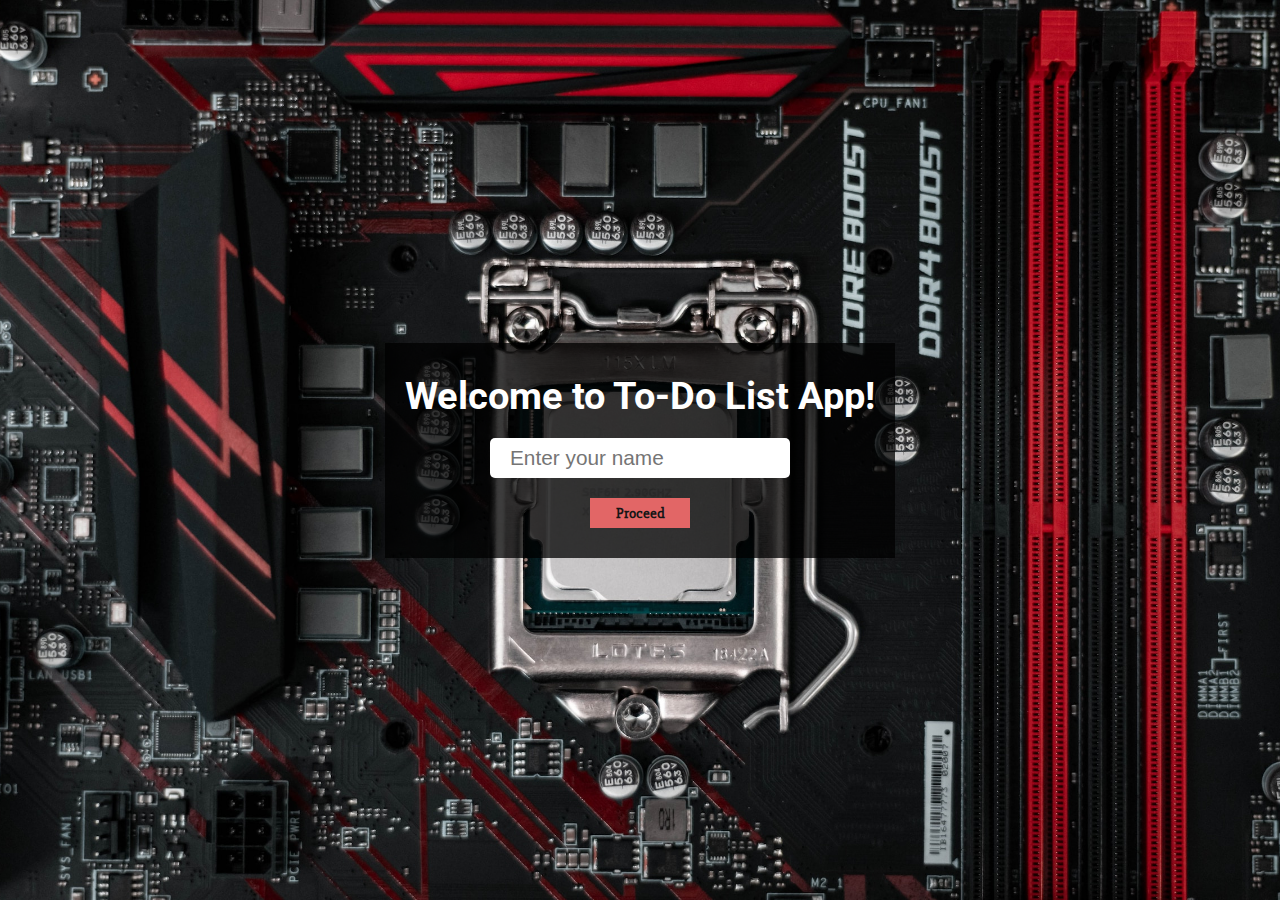
<file: index.html>
<!DOCTYPE html>
<html lang="en">
<head>
    <meta charset="UTF-8">
    <meta http-equiv="X-UA-Compatible" content="IE=edge">
    <meta name="viewport" content="width=device-width, initial-scale=1.0">
    
    <link rel="preconnect" href="https://fonts.googleapis.com">
    <!-- <link rel="preconnect" href="https://fonts.gstatic.com" crossorigin> -->
    <link href="https://fonts.googleapis.com/css2?family=Roboto:wght@300&family=Slabo+27px&display=swap" rel="stylesheet">
    <link rel="stylesheet" href="index.css">
    <title>Document</title>

    <!--Script to save value from NameInput to localstorage for passing to todo.html -->
    <script>
        function getNamefunction(){
            var itemname=document.getElementById('NameInput').value;
            localStorage.setItem("textvalue",itemname);
            if(itemname.value==""){
                console.log('Unable to accept null')
            }
        }
    </script>

</head>
<body>
    <!--Main Form-->
    <form action="todo.html">
        <div class="container">
            <!-- <video autoplay loop muted class="background-clip">
                <source src="image\itachi.mp4" type="video/mp4">
            </video> -->
            
            
            <div class="content">
                <div class="nameLabel">
                    <h1 id="indexLabel">Welcome to To-Do List App!</h1>
                </div>
                <div class="nameClass">
                    <input type="text" class="userInput" id="NameInput" placeholder="Enter your name" required>
                </div>
                
                <div class="btnClass">
                    <input type="submit" class="buttonClass" id="btn" value="Proceed" onclick="getNamefunction();"/>
                </div>

            </div>
        </div>
    </form>
    
    <script src="apps.js"></script>
</body>
</html>
</file>
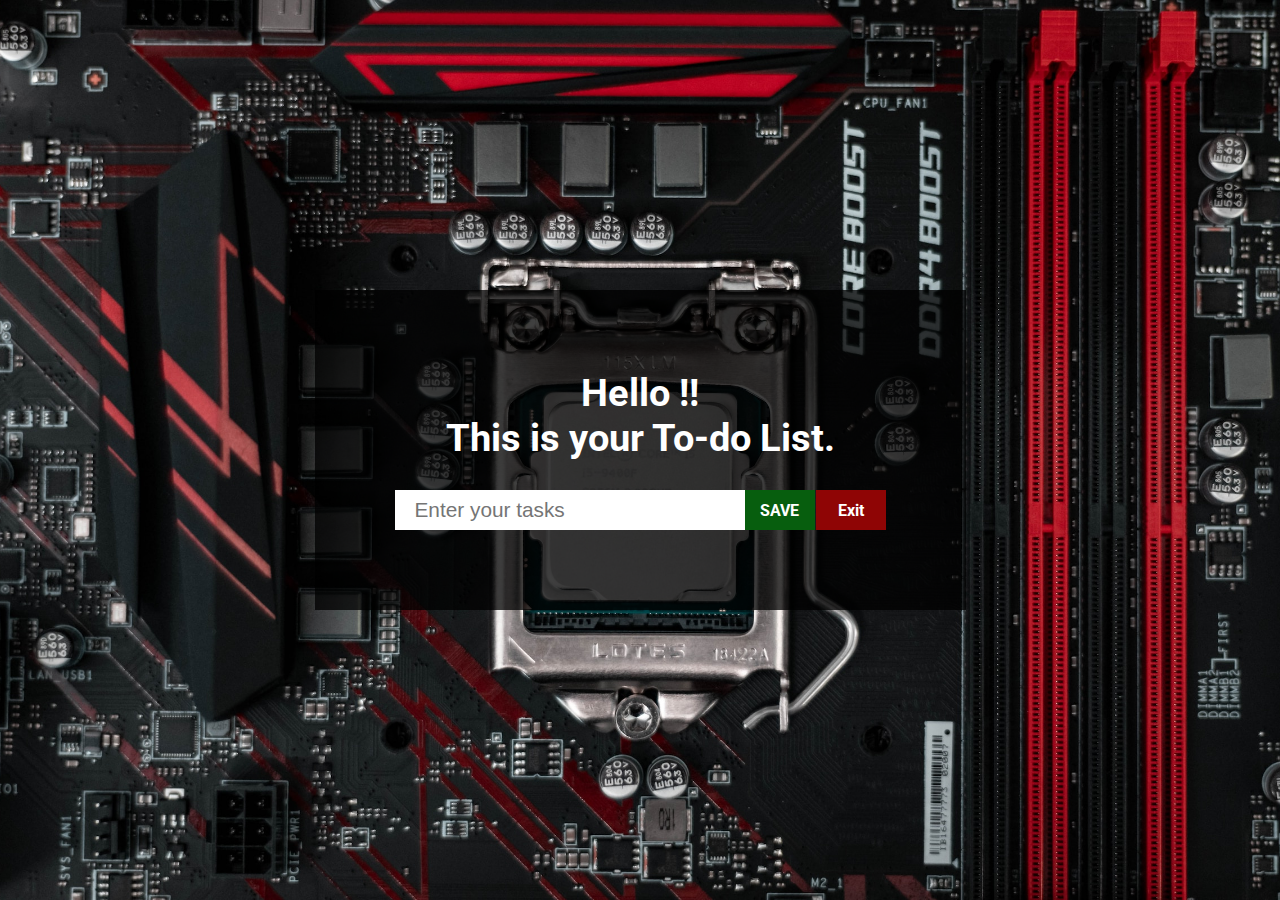
<file: todo.html>
<!DOCTYPE html>
<html lang="en">
<head>
    <meta charset="UTF-8">
    <meta http-equiv="X-UA-Compatible" content="IE=edge">
    <meta name="viewport" content="width=device-width, initial-scale=1.0">
    
    <link rel="preconnect" href="https://fonts.googleapis.com">
    <!-- <link rel="preconnect" href="https://fonts.gstatic.com" crossorigin> -->
    <link href="https://fonts.googleapis.com/css2?family=Roboto:wght@300&family=Slabo+27px&display=swap" rel="stylesheet">
    
    <link rel="stylesheet" href="todo.css">
    <title>Document</title>
    
    
</head>
<body>
    
    <div class="container">
        
        <!-- <video autoplay loop muted class="background-clip">
            <source src="image\itachi.mp4" type="video/mp4">
        </video> 
         -->
        <div class="Todo-Container">
            <div class="header">
                <h1>Hello <span id="itemName"></span>!!</h1>
                <h1>This is your To-do List.</h1>
            </div>

            <div class="inputTodoContainer">
                <input type="text" class="classTodo" id="inputTodo" placeholder="Enter your tasks" required maxlength="15">
                <button id="btnSubmit">SAVE</button>
                <button id="exitBtn">Exit</button>
            </div>

            <div class="to-dos" id="toDocontainer"></div>
            
        </div>
    </div>
    <!-- calling function from index.html to get the value from NameInput saved from localstorage-->
    <script>document.getElementById('itemName').innerHTML=localStorage.getItem("textvalue");</script>
    <script src="apps.js"></script>
</body>
</html>
</file>
<file: index.css>
*{
    padding: 0;
    margin: 0;
    box-sizing: border-box;
    
}
/* .background-clip{
    position: absolute;
    right: 0;
    bottom: 0;
    z-index: -1;
} */

.container{
    width: 100%;
    height: 100vh;
    background-color: rgba(0,0,0,0.4);
    display: flex;
    align-items: center;
    justify-content: center;
    background-image:url('image/motherboard.jpg') ;
    background-size: cover;
    background-position:center;
    background-attachment:fixed;

}

.content{
    text-align: center;
    padding-bottom: 30px;
    padding-top: 30px;
    padding-left: 20px;
    padding-right: 20px;
    position: relative;
}

.content::before{
    content: "";
    background: #000;
    position: absolute;
    top: 0px;
    right: 0px;
    bottom: 0px;
    left: 0px;
    opacity: 0.75;
}


.nameLabel{
    position: relative;
    margin-bottom: 20px;
    color: #ffffff;
    font-size: larger;
    font-family: 'Roboto', sans-serif;
}

.nameClass{
    position: relative;
}

.userInput{
    height: 30px;
    width: 300px;
    border-radius: 5px;
    border-style: none;
    padding: 20px;
    font-size: 130%;
}

.btnClass{
    position: relative;
    margin-top: 20px;
}
.buttonClass{
    height: 30px;
    width: 100px;
    background-color: #e26666;
    color: #161616;
    font-size: 15px;
    font-family: 'Slabo 27px', sans-serif;
    font-weight:900;
    cursor:pointer;
    border-style: none;
}

.background-clip{
    position: absolute;
    right: 0;
    bottom: 0;
    z-index: -1;
}
</file>
<file: todo.css>
*{
    padding: 0;
    margin: 0;
    box-sizing: border-box;
}
.container{
    width: 100%;
    height: 100vh;
    background-color: rgba(0,0,0,0.4);
    display: flex;
    align-items: center;
    justify-content: center;
    position: absolute;
    background-image:url('image/motherboard.jpg') ;
    background-size: cover;
    background-position:center;
    background-attachment:fixed;
}

/* .background-clip{
    position: absolute;
    right: 0;
    bottom: 0;
    z-index: -1;
} */

.Todo-Container{
    padding: 80px;
    position: relative;

}

.Todo-Container::before {    
    content: "";
    background: #000;
    position: absolute;
    top: 0px;
    right: 0px;
    bottom: 0px;
    left: 0px;
    opacity: 0.75;
}



.header{
    position: relative;
    margin-bottom: 30px;
    color: white;
    font-size: larger;
    font-family: 'Roboto', sans-serif;
    text-align: center;
}

#itemName{
    color: rgb(243, 162, 69);
}


.inputTodoContainer{
    display: flex;
}


.classTodo{
    position: relative;
    padding: 20px;
    width: 350px;
    border-style: none;
    height: 20px;
    font-size: 130%;
    vertical-align: middle;
}

#btnSubmit{
    position: relative;
    height: 40px;
    width: 70px;
    font-size: medium;
    font-family: 'Roboto', sans-serif;
    font-weight: 700;
    cursor: pointer;
    transition: 0.5s;
    border-style: none;
    background-color: rgb(7, 94, 14);
    color: white;
}


#exitBtn{
    position: relative;
    height: 40px;
    width: 70px;
    font-size: medium;
    font-family: 'Roboto', sans-serif;
    font-weight: 700;
    cursor: pointer;
    border-style: none;
    margin-left: 1px;
    background-color: rgb(143, 5, 5);
    color: white;
}
#exitBtn:hover{
    background-color: rgb(236, 218, 52);
    color: rgb(34, 32, 32);
}



/*JAVASCRIPT ELEMENTS DESIGN */
.newdiv-design{

    position: relative;
    display:flex;
    width: 100%;
    margin-top: 20px;
}
.tasks-style{
    width: 300px;
    color: rgb(0, 0, 0);
    font-family: 'Roboto', sans-serif;
    font-size: 20px;
    font-weight: bold;
    white-space: nowrap;
    background-color: rgb(248, 249, 250);
    padding-left: 10px;
    padding: 5px;
    
}

.done-btn-style{
    height: 40px;
    width: 60px;
    padding: 5px;
    border-style: none ;
    background-color: rgb(43, 197, 43);
    color: white;
}



.delButton-style{
    height: 40px;
    width: 60px;
    padding: 5px;
    border-style: none ;
    background-color: rgb(223, 46, 46);
    color: white;
}
</file>
